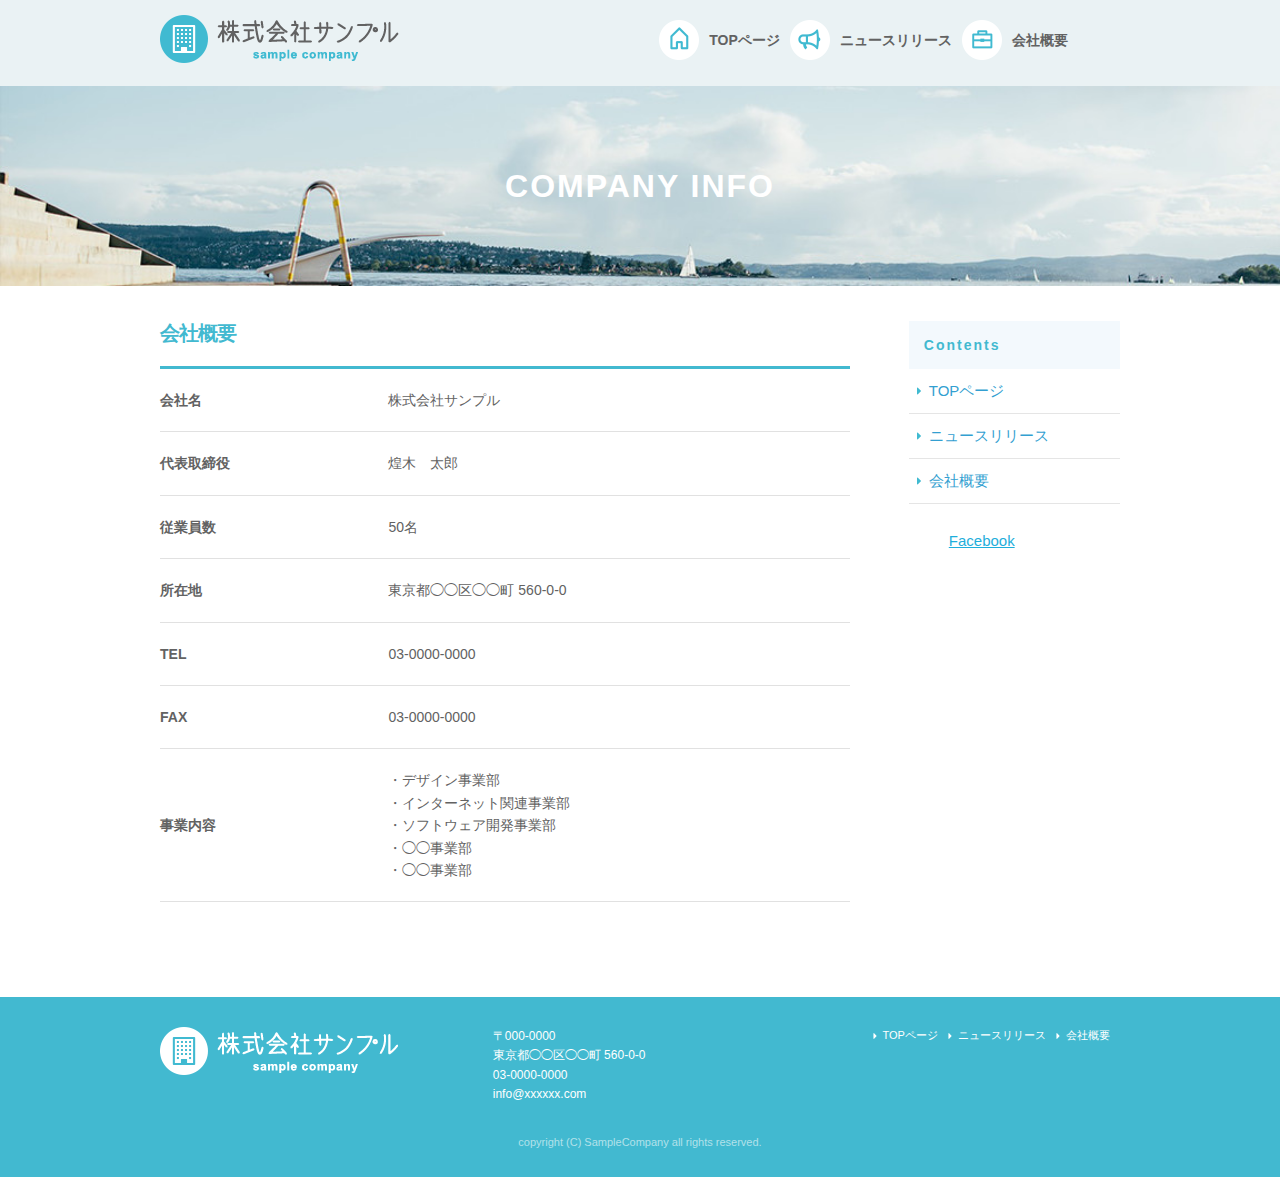
<file: company.html>
<!DOCTYPE html>
<html lang="ja">
  <head>

    <meta charset="utf-8">
    <title>COMPANY INFO | 株式会社サンプル</title>
    <meta name="description" content="">
    <meta name="author" content="">

    <meta name="viewport" content="width=device-width, initial-scale=1">

    <!-- <link href="//fonts.googleapis.com/css?family=Raleway:400,300,600" rel="stylesheet" type="text/css"> -->

    <link rel="stylesheet" href="css/normalize.css">
    <link rel="stylesheet" href="css/skeleton.css">
    <link rel="stylesheet" href="css/sample.css">

    <link rel="icon" type="image/png" href="images/favicon.png">

  </head>
  <body>

  <div id="fb-root"></div>
  <script>(function(d, s, id) {
    var js, fjs = d.getElementsByTagName(s)[0];
    if (d.getElementById(id)) return;
    js = d.createElement(s); js.id = id;
    js.src = 'https://connect.facebook.net/ja_JP/sdk.js#xfbml=1&version=v3.2';
    fjs.parentNode.insertBefore(js, fjs);
  }(document, 'script', 'facebook-jssdk'));</script>

    <header>
      <div id="header_in" class="container">
        <div class="row">
          <div class="six columns logo">

            <h1><a href="index.html"><img class="u-max-full-width" src="images/top/logo.png" alt="株式会社サンプル" srcset="images/top/logo@2x.png 2x" /></a></h1>

          </div>
          <div class="six columns navi">

            <div class="sp_navi">
              <img id="sp_navi_btn" class="u-max-full-width" src="images/top/sp_navi.png" alt="sp_navi" srcset="images/top/sp_navi@2x.png 2x" />

              <ul class="sp_navi_li">
                <li><a href="index.html">TOPページ</a></li>
                <li><a href="news.html">ニュースリリース</a></li>
                <li><a href="company.html">会社概要</a></li>
              </ul>
            </div>
            <!-- sp_navi -->

            <div class="pc_navi">

              <ul class="pc_navi_li">
                <li class="navi_toppage"><a href="index.html">TOPページ</a></li>
                <li class="navi_news"><a href="news.html">ニュースリリース</a></li>
                <li class="navi_company"><a href="company.html">会社概要</a></li>
              </ul>

            </div>
            <!-- pc_navi -->

          </div>
        </div>
        <!-- row -->
      </div>
      <!-- header_in -->
    </header>

    <div id="sub_cover">
      <div class="container">
        <div class="row">

          <div class="twelve columns">
            <h2>COMPANY INFO</h2>
          </div>

        </div>
      </div>
    </div>
    <!-- #sub_cover -->

    <div id="contents">
      <div class="container">
        <div class="row">

          <div id="main" class="nine columns">
            <h2 class="company_title">会社概要</h2>

            <table class="u-full-width">
              <tr>
                <th>会社名</th>
                <td>株式会社サンプル</td>
              </tr>
              <tr>
                <th>代表取締役</th>
                <td>煌木　太郎</td>
              </tr>
              <tr>
                <th>従業員数</th>
                <td>50名</td>
              </tr>
              <tr>
                <th>所在地</th>
                <td>東京都◯◯区◯◯町 560-0-0</td>
              </tr>
              <tr>
                <th>TEL</th>
                <td>03-0000-0000</td>
              </tr>
              <tr>
                <th>FAX</th>
                <td>03-0000-0000</td>
              </tr>
              <tr>
                <th>事業内容</th>
                <td>
                  ・デザイン事業部<br />
                  ・インターネット関連事業部<br />
                  ・ソフトウェア開発事業部<br />
                  ・◯◯事業部<br />
                  ・◯◯事業部
                </td>
              </tr>
            </table>


          </div>

          <div id="sidebar" class="three columns">

            <div class="pc_sidemenu">
              <h3>Contents</h3>

              <ul>
                <li><a href="index.html">TOPページ</a></li>
                <li><a href="news.html">ニュースリリース</a></li>
                <li><a href="company.html">会社概要</a></li>
              </ul>
            </div>

            <div class="fb-page" data-href="https://www.facebook.com/facebook" data-tabs="timeline" data-small-header="false" data-adapt-container-width="true" data-hide-cover="false" data-show-facepile="true"><blockquote cite="https://www.facebook.com/facebook" class="fb-xfbml-parse-ignore"><a href="https://www.facebook.com/facebook">Facebook</a></blockquote></div>

          </div>

        </div>
      </div>
    </div>
    <!-- #contents -->


    <footer>
      <div class="container">
        <div class="row">
          <div class="four columns sp">
            <img class="u-max-full-width" src="images/top/footer_logo.png" alt="株式会社サンプル" srcset="images/top/footer_logo@2x.png 2x" />
          </div>
          <!-- columns -->
          <div class="four columns foot_address sp">
            〒000-0000<br />
            東京都◯◯区◯◯町 560-0-0<br />
            03-0000-0000<br />
            info@xxxxxx.com
          </div>
          <!-- columns -->
          <div class="four columns">
            <ul class="foot_navi">
              <li><a href="index.html">TOPページ</a></li>
              <li><a href="news.html">ニュースリリース</a></li>
              <li><a href="company.html">会社概要</a></li>
            </ul>
          </div>
          <!-- columns -->
        </div>
        <!-- row -->

        <div class="row">
          <div class="twelve columns sp">
            <p class="copy">copyright (C) SampleCompany all rights reserved.</p>
          </div>
          <!-- columns -->
        </div>
        <!-- row -->
      </div>
    </footer>
    <!-- //footer -->


    <script type="text/javascript" src="//ajax.googleapis.com/ajax/libs/jquery/1.10.2/jquery.min.js"></script>

    <script>
$(function(){

  $(document).ready(function(){

    $("#sp_navi_btn").click(function () {
      $(this).next().slideToggle();
    });

  });

});
    </script>


  </body>
</html>
</file>
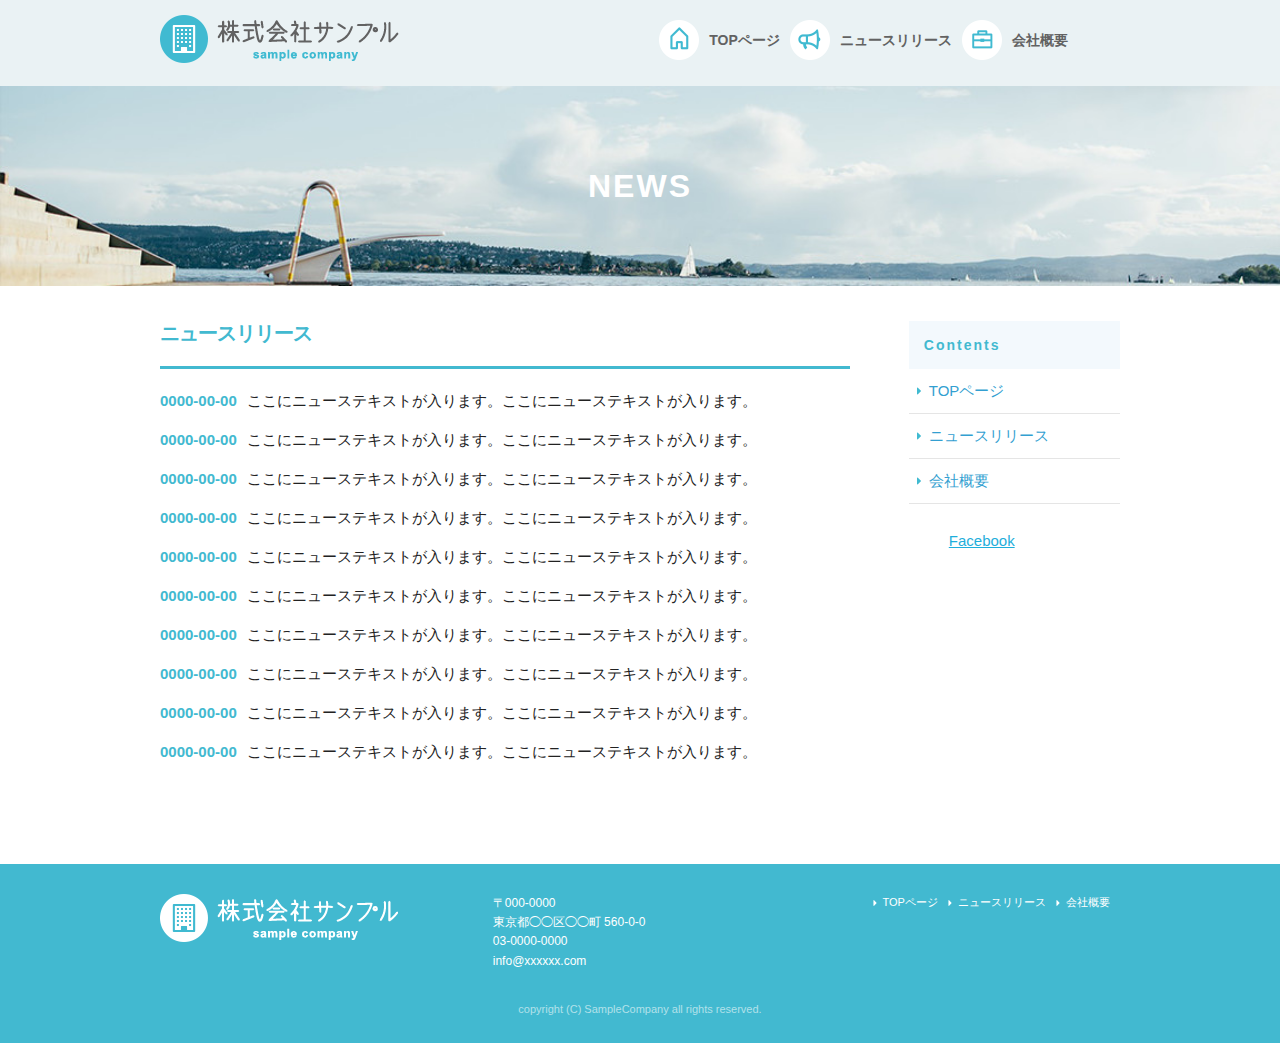
<file: news.html>
<!DOCTYPE html>
<html lang="ja">
<head>

  <meta charset="utf-8">
  <title>NEWS | 株式会社サンプル</title>
  <meta name="description" content="">
  <meta name="author" content="">

  <meta name="viewport" content="width=device-width, initial-scale=1">

  <link rel="stylesheet" href="css/normalize.css">
  <link rel="stylesheet" href="css/skeleton.css">
  <link rel="stylesheet" href="css/sample.css">

  <link rel="icon" type="image/png" href="images/favicon.png">

</head>
<body>

  <div id="fb-root"></div>
  <script>(function(d, s, id) {
    var js, fjs = d.getElementsByTagName(s)[0];
    if (d.getElementById(id)) return;
    js = d.createElement(s); js.id = id;
    js.src = 'https://connect.facebook.net/ja_JP/sdk.js#xfbml=1&version=v3.2';
    fjs.parentNode.insertBefore(js, fjs);
  }(document, 'script', 'facebook-jssdk'));</script>

<header>
  <div id="header_in" class="container">
    <div class="row">
      <div class="six columns logo">

        <h1><a href="index.html"><img class="u-max-full-width" src="images/top/logo.png" alt="株式会社サンプル" srcset="images/top/logo@2x.png 2x" /></a></h1>

      </div>
      <div class="six columns navi">

        <div class="sp_navi">
          <img id="sp_navi_btn" class="u-max-full-width" src="images/top/sp_navi.png" alt="sp_navi" srcset="images/top/sp_navi@2x.png 2x" />

          <ul class="sp_navi_li">
            <li><a href="index.html">TOPページ</a></li>
            <li><a href="news.html">ニュースリリース</a></li>
            <li><a href="company.html">会社概要</a></li>
          </ul>
        </div>
        <!-- sp_navi -->

        <div class="pc_navi">

          <ul class="pc_navi_li">
            <li class="navi_toppage"><a href="index.html">TOPページ</a></li>
            <li class="navi_news"><a href="news.html">ニュースリリース</a></li>
            <li class="navi_company"><a href="company.html">会社概要</a></li>
          </ul>

        </div>
        <!-- pc_navi -->

      </div>
    </div>
    <!-- row -->
  </div>
  <!-- header_in -->
</header>

<div id="sub_cover">
  <div class="container">
    <div class="row">

      <div class="twelve columns">
        <h2>NEWS</h2>
      </div>

    </div>
  </div>
</div>
<!-- #sub_cover -->

<div id="contents">
  <div class="container">
    <div class="row">

      <div id="main" class="nine columns">
        <h2>ニュースリリース</h2>

        <ul class="news_li">
          <li><span>0000-00-00</span>ここにニューステキストが入ります。ここにニューステキストが入ります。</li>
          <li><span>0000-00-00</span>ここにニューステキストが入ります。ここにニューステキストが入ります。</li>
          <li><span>0000-00-00</span>ここにニューステキストが入ります。ここにニューステキストが入ります。</li>
          <li><span>0000-00-00</span>ここにニューステキストが入ります。ここにニューステキストが入ります。</li>
          <li><span>0000-00-00</span>ここにニューステキストが入ります。ここにニューステキストが入ります。</li>
          <li><span>0000-00-00</span>ここにニューステキストが入ります。ここにニューステキストが入ります。</li>
          <li><span>0000-00-00</span>ここにニューステキストが入ります。ここにニューステキストが入ります。</li>
          <li><span>0000-00-00</span>ここにニューステキストが入ります。ここにニューステキストが入ります。</li>
          <li><span>0000-00-00</span>ここにニューステキストが入ります。ここにニューステキストが入ります。</li>
          <li><span>0000-00-00</span>ここにニューステキストが入ります。ここにニューステキストが入ります。</li>
        </ul>
      </div>

      <div id="sidebar" class="three columns">

        <div class="pc_sidemenu">
          <h3>Contents</h3>

          <ul>
            <li><a href="index.html">TOPページ</a></li>
            <li><a href="news.html">ニュースリリース</a></li>
            <li><a href="company.html">会社概要</a></li>
          </ul>
        </div>

        <div class="fb-page" data-href="https://www.facebook.com/facebook" data-tabs="timeline" data-small-header="false" data-adapt-container-width="true" data-hide-cover="false" data-show-facepile="true"><blockquote cite="https://www.facebook.com/facebook" class="fb-xfbml-parse-ignore"><a href="https://www.facebook.com/facebook">Facebook</a></blockquote></div>

      </div>

    </div>
  </div>
</div>
<!-- #contents -->


<footer>
  <div class="container">
    <div class="row">
      <div class="four columns sp">
        <img class="u-max-full-width" src="images/top/footer_logo.png" alt="株式会社サンプル" srcset="images/top/footer_logo@2x.png 2x" />
      </div>
      <!-- columns -->
      <div class="four columns foot_address sp">
        〒000-0000<br />
        東京都◯◯区◯◯町 560-0-0<br />
        03-0000-0000<br />
        info@xxxxxx.com
      </div>
      <!-- columns -->
      <div class="four columns">
        <ul class="foot_navi">
          <li><a href="index.html">TOPページ</a></li>
          <li><a href="news.html">ニュースリリース</a></li>
          <li><a href="company.html">会社概要</a></li>
        </ul>
      </div>
      <!-- columns -->
    </div>
    <!-- row -->

    <div class="row">
      <div class="twelve columns sp">
        <p class="copy">copyright (C) SampleCompany all rights reserved.</p>
      </div>
      <!-- columns -->
    </div>
    <!-- row -->
  </div>
</footer>
<!-- //footer -->



<script type="text/javascript" src="//ajax.googleapis.com/ajax/libs/jquery/1.10.2/jquery.min.js"></script>

<script>
  $(function(){

    $(document).ready(function(){

      $("#sp_navi_btn").click(function () {
        $(this).next().slideToggle();
      });

    });

  });
</script>


</body>
</html>
</file>
<file: css/skeleton.css>
/*
* Skeleton V2.0.4
* Copyright 2014, Dave Gamache
* www.getskeleton.com
* Free to use under the MIT license.
* http://www.opensource.org/licenses/mit-license.php
* 12/29/2014
*/


/* Table of contents
––––––––––––––––––––––––––––––––––––––––––––––––––
- Grid
- Base Styles
- Typography
- Links
- Buttons
- Forms
- Lists
- Code
- Tables
- Spacing
- Utilities
- Clearing
- Media Queries
*/


/* Grid
–––––––––––––––––––––––––––––––––––––––––––––––––– */
.container {
  position: relative;
  width: 100%;
  max-width: 960px;
  margin: 0 auto;
  padding: 0 20px;
  box-sizing: border-box; }
.column,
.columns {
  width: 100%;
  float: left;
  box-sizing: border-box; }

/* For devices larger than 400px */
@media (min-width: 400px) {
  .container {
    width: 85%;
    padding: 0; }
}

/* For devices larger than 550px */
@media (min-width: 550px) {
  .container {
    width: 80%; }
  .column,
  .columns {
    margin-left: 4%; }
  .column:first-child,
  .columns:first-child {
    margin-left: 0; }

  .one.column,
  .one.columns                    { width: 4.66666666667%; }
  .two.columns                    { width: 13.3333333333%; }
  .three.columns                  { width: 22%;            }
  .four.columns                   { width: 30.6666666667%; }
  .five.columns                   { width: 39.3333333333%; }
  .six.columns                    { width: 48%;            }
  .seven.columns                  { width: 56.6666666667%; }
  .eight.columns                  { width: 65.3333333333%; }
  .nine.columns                   { width: 74.0%;          }
  .ten.columns                    { width: 82.6666666667%; }
  .eleven.columns                 { width: 91.3333333333%; }
  .twelve.columns                 { width: 100%; margin-left: 0; }

  .one-third.column               { width: 30.6666666667%; }
  .two-thirds.column              { width: 65.3333333333%; }

  .one-half.column                { width: 48%; }

  /* Offsets */
  .offset-by-one.column,
  .offset-by-one.columns          { margin-left: 8.66666666667%; }
  .offset-by-two.column,
  .offset-by-two.columns          { margin-left: 17.3333333333%; }
  .offset-by-three.column,
  .offset-by-three.columns        { margin-left: 26%;            }
  .offset-by-four.column,
  .offset-by-four.columns         { margin-left: 34.6666666667%; }
  .offset-by-five.column,
  .offset-by-five.columns         { margin-left: 43.3333333333%; }
  .offset-by-six.column,
  .offset-by-six.columns          { margin-left: 52%;            }
  .offset-by-seven.column,
  .offset-by-seven.columns        { margin-left: 60.6666666667%; }
  .offset-by-eight.column,
  .offset-by-eight.columns        { margin-left: 69.3333333333%; }
  .offset-by-nine.column,
  .offset-by-nine.columns         { margin-left: 78.0%;          }
  .offset-by-ten.column,
  .offset-by-ten.columns          { margin-left: 86.6666666667%; }
  .offset-by-eleven.column,
  .offset-by-eleven.columns       { margin-left: 95.3333333333%; }

  .offset-by-one-third.column,
  .offset-by-one-third.columns    { margin-left: 34.6666666667%; }
  .offset-by-two-thirds.column,
  .offset-by-two-thirds.columns   { margin-left: 69.3333333333%; }

  .offset-by-one-half.column,
  .offset-by-one-half.columns     { margin-left: 52%; }

}


/* Base Styles
–––––––––––––––––––––––––––––––––––––––––––––––––– */
/* NOTE
html is set to 62.5% so that all the REM measurements throughout Skeleton
are based on 10px sizing. So basically 1.5rem = 15px :) */
html {
  font-size: 62.5%; }
body {
  font-size: 1.5em; /* currently ems cause chrome bug misinterpreting rems on body element */
  line-height: 1.6;
  font-weight: 400;
  font-family: "Raleway", "HelveticaNeue", "Helvetica Neue", Helvetica, Arial, sans-serif;
  color: #222; }


/* Typography
–––––––––––––––––––––––––––––––––––––––––––––––––– */
h1, h2, h3, h4, h5, h6 {
  margin-top: 0;
  margin-bottom: 2rem;
  font-weight: 300; }
h1 { font-size: 4.0rem; line-height: 1.2;  letter-spacing: -.1rem;}
h2 { font-size: 3.6rem; line-height: 1.25; letter-spacing: -.1rem; }
h3 { font-size: 3.0rem; line-height: 1.3;  letter-spacing: -.1rem; }
h4 { font-size: 2.4rem; line-height: 1.35; letter-spacing: -.08rem; }
h5 { font-size: 1.8rem; line-height: 1.5;  letter-spacing: -.05rem; }
h6 { font-size: 1.5rem; line-height: 1.6;  letter-spacing: 0; }

/* Larger than phablet */
@media (min-width: 550px) {
  h1 { font-size: 5.0rem; }
  h2 { font-size: 4.2rem; }
  h3 { font-size: 3.6rem; }
  h4 { font-size: 3.0rem; }
  h5 { font-size: 2.4rem; }
  h6 { font-size: 1.5rem; }
}

p {
  margin-top: 0; }


/* Links
–––––––––––––––––––––––––––––––––––––––––––––––––– */
a {
  color: #1EAEDB; }
a:hover {
  color: #0FA0CE; }


/* Buttons
–––––––––––––––––––––––––––––––––––––––––––––––––– */
.button,
button,
input[type="submit"],
input[type="reset"],
input[type="button"] {
  display: inline-block;
  height: 38px;
  padding: 0 30px;
  color: #555;
  text-align: center;
  font-size: 11px;
  font-weight: 600;
  line-height: 38px;
  letter-spacing: .1rem;
  text-transform: uppercase;
  text-decoration: none;
  white-space: nowrap;
  background-color: transparent;
  border-radius: 4px;
  border: 1px solid #bbb;
  cursor: pointer;
  box-sizing: border-box; }
.button:hover,
button:hover,
input[type="submit"]:hover,
input[type="reset"]:hover,
input[type="button"]:hover,
.button:focus,
button:focus,
input[type="submit"]:focus,
input[type="reset"]:focus,
input[type="button"]:focus {
  color: #333;
  border-color: #888;
  outline: 0; }
.button.button-primary,
button.button-primary,
input[type="submit"].button-primary,
input[type="reset"].button-primary,
input[type="button"].button-primary {
  color: #FFF;
  background-color: #33C3F0;
  border-color: #33C3F0; }
.button.button-primary:hover,
button.button-primary:hover,
input[type="submit"].button-primary:hover,
input[type="reset"].button-primary:hover,
input[type="button"].button-primary:hover,
.button.button-primary:focus,
button.button-primary:focus,
input[type="submit"].button-primary:focus,
input[type="reset"].button-primary:focus,
input[type="button"].button-primary:focus {
  color: #FFF;
  background-color: #1EAEDB;
  border-color: #1EAEDB; }


/* Forms
–––––––––––––––––––––––––––––––––––––––––––––––––– */
input[type="email"],
input[type="number"],
input[type="search"],
input[type="text"],
input[type="tel"],
input[type="url"],
input[type="password"],
textarea,
select {
  height: 38px;
  padding: 6px 10px; /* The 6px vertically centers text on FF, ignored by Webkit */
  background-color: #fff;
  border: 1px solid #D1D1D1;
  border-radius: 4px;
  box-shadow: none;
  box-sizing: border-box; }
/* Removes awkward default styles on some inputs for iOS */
input[type="email"],
input[type="number"],
input[type="search"],
input[type="text"],
input[type="tel"],
input[type="url"],
input[type="password"],
textarea {
  -webkit-appearance: none;
     -moz-appearance: none;
          appearance: none; }
textarea {
  min-height: 65px;
  padding-top: 6px;
  padding-bottom: 6px; }
input[type="email"]:focus,
input[type="number"]:focus,
input[type="search"]:focus,
input[type="text"]:focus,
input[type="tel"]:focus,
input[type="url"]:focus,
input[type="password"]:focus,
textarea:focus,
select:focus {
  border: 1px solid #33C3F0;
  outline: 0; }
label,
legend {
  display: block;
  margin-bottom: .5rem;
  font-weight: 600; }
fieldset {
  padding: 0;
  border-width: 0; }
input[type="checkbox"],
input[type="radio"] {
  display: inline; }
label > .label-body {
  display: inline-block;
  margin-left: .5rem;
  font-weight: normal; }


/* Lists
–––––––––––––––––––––––––––––––––––––––––––––––––– */
ul {
  list-style: circle inside; }
ol {
  list-style: decimal inside; }
ol, ul {
  padding-left: 0;
  margin-top: 0; }
ul ul,
ul ol,
ol ol,
ol ul {
  margin: 1.5rem 0 1.5rem 3rem;
  font-size: 90%; }
li {
  margin-bottom: 1rem; }


/* Code
–––––––––––––––––––––––––––––––––––––––––––––––––– */
code {
  padding: .2rem .5rem;
  margin: 0 .2rem;
  font-size: 90%;
  white-space: nowrap;
  background: #F1F1F1;
  border: 1px solid #E1E1E1;
  border-radius: 4px; }
pre > code {
  display: block;
  padding: 1rem 1.5rem;
  white-space: pre; }


/* Tables
–––––––––––––––––––––––––––––––––––––––––––––––––– */
th,
td {
  padding: 12px 15px;
  text-align: left;
  border-bottom: 1px solid #E1E1E1; }
th:first-child,
td:first-child {
  padding-left: 0; }
th:last-child,
td:last-child {
  padding-right: 0; }


/* Spacing
–––––––––––––––––––––––––––––––––––––––––––––––––– */
button,
.button {
  margin-bottom: 1rem; }
input,
textarea,
select,
fieldset {
  margin-bottom: 1.5rem; }
pre,
blockquote,
dl,
figure,
table,
p,
ul,
ol,
form {
  margin-bottom: 2.5rem; }


/* Utilities
–––––––––––––––––––––––––––––––––––––––––––––––––– */
.u-full-width {
  width: 100%;
  box-sizing: border-box; }
.u-max-full-width {
  max-width: 100%;
  box-sizing: border-box; }
.u-pull-right {
  float: right; }
.u-pull-left {
  float: left; }


/* Misc
–––––––––––––––––––––––––––––––––––––––––––––––––– */
hr {
  margin-top: 3rem;
  margin-bottom: 3.5rem;
  border-width: 0;
  border-top: 1px solid #E1E1E1; }


/* Clearing
–––––––––––––––––––––––––––––––––––––––––––––––––– */

/* Self Clearing Goodness */
.container:after,
.row:after,
.u-cf {
  content: "";
  display: table;
  clear: both; }


/* Media Queries
–––––––––––––––––––––––––––––––––––––––––––––––––– */
/*
Note: The best way to structure the use of media queries is to create the queries
near the relevant code. For example, if you wanted to change the styles for buttons
on small devices, paste the mobile query code up in the buttons section and style it
there.
*/


/* Larger than mobile */
@media (min-width: 400px) {}

/* Larger than phablet (also point when grid becomes active) */
@media (min-width: 550px) {}

/* Larger than tablet */
@media (min-width: 750px) {}

/* Larger than desktop */
@media (min-width: 1000px) {}

/* Larger than Desktop HD */
@media (min-width: 1200px) {}
</file>
<file: css/sample.css>
@charset "UTF-8";
/*
html{
  font-size: 62.5%;
}
*/
/* フォント・基本色*/
p {
  font-size: 16px;
  font-size: 1.6rem; }

h1 {
  margin: 0;
  padding: 0; }

header {
  background: #eaf2f4; }

header #header_in {
  padding-top: 10px;
  padding-bottom: 4px; }

header .sp_navi_li {
  width: 180px;
  position: absolute;
  top: 50px;
  right: 2%;
  border: 1px solid #eee;
  background: white;
  margin: 0;
  padding: 0;
  display: none;
  z-index: 100; }

header .sp_navi_li li {
  list-style: none;
  margin: 0;
  padding: 0; }

header .sp_navi_li li a {
  display: block;
  padding: 10px 8px;
  border-bottom: 1px solid #eee;
  font-size: 14px;
  text-decoration: none; }

#cover_area {
  text-align: center;
  padding: 80px 0;
  background-image: url(../images/top/cover.jpg);
  background-size: cover; }
  @media screen and (-webkit-min-device-pixel-ratio: 2), (min-resolution: 2dppx) {
    #cover_area {
      background-image: url(../images/top/cover@2x.jpg); } }

#service_area {
  padding-top: 20px; }

#service_area .columns {
  color: #626262; }

#service_area .columns .service_title {
  font-size: 1.8rem;
  font-weight: bold;
  margin-top: 8px; }

#service_area .columns p {
  font-size: 1.5rem;
  margin-top: 10px; }

#news_area {
  background-color: #eaf2f4; }

#news_area .news_title {
  text-align: center;
  font-size: 2.6rem;
  color: #42b9d0;
  padding: 15px 0 10px 0;
  font-weight: bold;
  letter-spacing: 0.2rem; }

#news_area .news_lists li {
  list-style: none;
  font-size: 1.5rem; }

#news_area .news_lists li span {
  color: #42b9d0;
  font-weight: bold;
  display: block;
  margin-bottom: 3px; }

/* news.html st
-------------------------------------*/
#sub_cover {
  padding: 40px 0;
  background-image: url(../images/news/sub_cover.jpg);
  background-size: cover; }
  #sub_cover h2 {
    text-align: center;
    color: white;
    font-size: 1.6rem;
    font-weight: bold;
    margin: 0;
    letter-spacing: 0.2rem; }

#contents {
  padding-top: 20px; }
  #contents #main {
    /*
    th{
      padding-right: 20px;
    }
    */ }
    #contents #main h2 {
      color: #42b9d0;
      border-bottom: 3px solid #42b9d0;
      font-size: 1.5rem;
      font-weight: bold;
      padding-bottom: 15px; }
    #contents #main h2.company_title {
      margin-bottom: 0px; }
    #contents #main th, #contents #main td {
      padding: 20px 0;
      color: #626262;
      font-size: 1.4rem; }
    #contents #main th {
      padding-right: 20px; }
  #contents #main .news_li {
    font-size: 1.5rem; }
    #contents #main .news_li li {
      list-style: none; }
      #contents #main .news_li li span {
        color: #42b9d0;
        display: block;
        font-weight: bold;
        margin-bottom: 3px; }
  #contents #sidebar {
    padding-bottom: 20px; }
    #contents #sidebar .pc_sidemenu h3 {
      color: #42b9d0;
      font-size: 1.4rem;
      letter-spacing: 0.2rem;
      font-weight: bold;
      background-color: #f3f9fd;
      padding: 15px;
      margin-bottom: 0px; }
    #contents #sidebar .pc_sidemenu li {
      list-style: none;
      display: block;
      border-bottom: 1px solid #e5e5e5;
      background-repeat: no-repeat;
      background-position: 8px center;
      margin-bottom: 0px;
      padding: 10px 10px 10px 20px;
      background-image: url(../images/news/side_arrow.png);
      background-size: 4px; }
    #contents #sidebar .pc_sidemenu a {
      color: #339fd1;
      text-decoration: none; }

/* news.html ed
-------------------------------------*/
footer {
  background-color: #42b9d0;
  color: #fff;
  padding-top: 20px; }

footer .foot_address {
  font-size: 1.6rem;
  padding-top: 10px; }

footer .copy {
  text-align: center;
  font-size: 1.1rem;
  color: #b2e1ea; }

/* 550pxまで
-------------------------------------------*/
@media (max-width: 550px) {
  header .logo {
    width: 190px; }

  header .navi {
    width: 40px;
    float: right; }

  header .pc_navi {
    display: none; }

  /* news.html st
  -------------------------------------*/
  #contents #sidebar .pc_sidemenu {
    display: none; }

  /* news.html ed
  -------------------------------------*/
  footer .container {
    padding: 0; }

  footer .sp {
    padding: 0 6%;
    margin: 0 auto; }

  footer .foot_navi {
    margin-top: 20px; }

  footer .foot_navi li {
    list-style: none;
    margin-bottom: 1px; }

  footer .foot_navi li a {
    color: #42b9d0;
    background-color: #eaf2f4;
    display: block;
    text-align: center;
    font-weight: bold;
    text-decoration: none;
    font-size: 1.6rem;
    padding: 16px 0; } }
/* 550pxから
-------------------------------------------*/
@media (min-width: 550px) {
  header #header_in {
    padding: 15px 0 10px 0; }

  header .sp_navi {
    display: none; }

  header .pc_navi_li {
    margin: 0;
    padding: 0; }

  header .pc_navi_li li {
    list-style: none;
    margin: 5px 0 0 0;
    padding: 0; }

  header .pc_navi_li li a {
    color: #626262;
    text-decoration: none;
    font-weight: bold;
    font-size: 1.4rem;
    float: left;
    padding-right: 10px; }

  header .pc_navi_li li.navi_toppage a {
    background-repeat: no-repeat;
    display: inline-block;
    line-height: 40px;
    padding-left: 50px;
    background-image: url(../images/top/navi_top.png);
    background-size: 40px 40px; } }
  @media screen and (min-width: 550px) and (-webkit-min-device-pixel-ratio: 2), (min-width: 550px) and (min-resolution: 2dppx) {
    header .pc_navi_li li.navi_toppage a {
      background-image: url(../images/top/navi_top@2x.png); } }

@media (min-width: 550px) {
  header .pc_navi_li li.navi_news a {
    background-repeat: no-repeat;
    display: inline-block;
    line-height: 40px;
    padding-left: 50px;
    background-image: url(../images/top/navi_news.png);
    background-size: 40px 40px; } }
  @media screen and (min-width: 550px) and (-webkit-min-device-pixel-ratio: 2), (min-width: 550px) and (min-resolution: 2dppx) {
    header .pc_navi_li li.navi_news a {
      background-image: url(../images/top/navi_news@2x.png); } }

@media (min-width: 550px) {
  header .pc_navi_li li.navi_company a {
    background-repeat: no-repeat;
    display: inline-block;
    line-height: 40px;
    padding-left: 50px;
    background-image: url(../images/top/navi_company.png);
    background-size: 40px 40px; } }
  @media screen and (min-width: 550px) and (-webkit-min-device-pixel-ratio: 2), (min-width: 550px) and (min-resolution: 2dppx) {
    header .pc_navi_li li.navi_company a {
      background-image: url(../images/top/navi_company@2x.png); } }

@media (min-width: 550px) {
  #cover_area {
    text-align: left;
    height: 420px;
    padding: 0; }

  #cover_area img {
    margin-top: 180px;
    margin-left: 70px; }

  #service_area {
    padding-top: 30px; }

  #service_area .columns .service_title {
    font-size: 1.6rem; }

  #service_area .columns p {
    font-size: 1.3rem; }

  #news_area .container {
    padding: 0px 10% 50px 10%; }

  #news_area .news_title {
    text-align: center;
    font-size: 2.2rem;
    color: #42b9d0;
    padding: 50px 0 41px 0;
    letter-spacing: 0.2rem; }

  #news_area .news_lists li {
    list-style: none;
    font-size: 1.4rem;
    margin-bottom: 20px; }

  #news_area .news_lists li span {
    color: #42b9d0;
    font-weight: bold;
    display: inline;
    margin-bottom: 0px; }

  /* news.html st
  -------------------------------------*/
  #sub_cover {
    padding: 80px 0; }
    #sub_cover h2 {
      text-align: center;
      color: white;
      font-size: 3.2rem;
      font-weight: bold;
      margin: 0;
      letter-spacing: 0.2rem; }

  #contents {
    padding-top: 35px;
    padding-bottom: 70px; }
    #contents #main {
      padding-right: 20px; }
      #contents #main h2 {
        font-size: 2rem;
        padding-bottom: 20px; }
      #contents #main .news_li li {
        list-style: none;
        padding-bottom: 5px; }
        #contents #main .news_li li span {
          display: inline-block;
          margin-bottom: 0;
          padding-right: 10px; }

  /* news.html ed
  -------------------------------------*/
  footer {
    padding-top: 30px; }

  footer .foot_address {
    padding: 0px;
    font-size: 1.2rem; }

  footer .foot_navi {
    float: right; }

  footer .foot_navi li {
    list-style: none;
    background-repeat: no-repeat;
    background-position: left center;
    display: inline-block;
    float: left;
    margin-right: 10px;
    font-size: 1.1rem;
    background-image: url(../images/top/foot_arroehead.png);
    background-size: 4px 6px; } }
  @media screen and (min-width: 550px) and (-webkit-min-device-pixel-ratio: 2), (min-width: 550px) and (min-resolution: 2dppx) {
    footer .foot_navi li {
      background-image: url(../images/top/foot_arroehead@2x.png); } }

@media (min-width: 550px) {
  footer .foot_navi a {
    color: white;
    padding-left: 10px;
    text-decoration: none; }

  footer .copy {
    margin-top: 30px; } }
/*
@media(max-width: 550px){
  header .navi{
    width: 40px;
    float: right;
  }
}
*/

/*# sourceMappingURL=sample.css.map */
</file>
